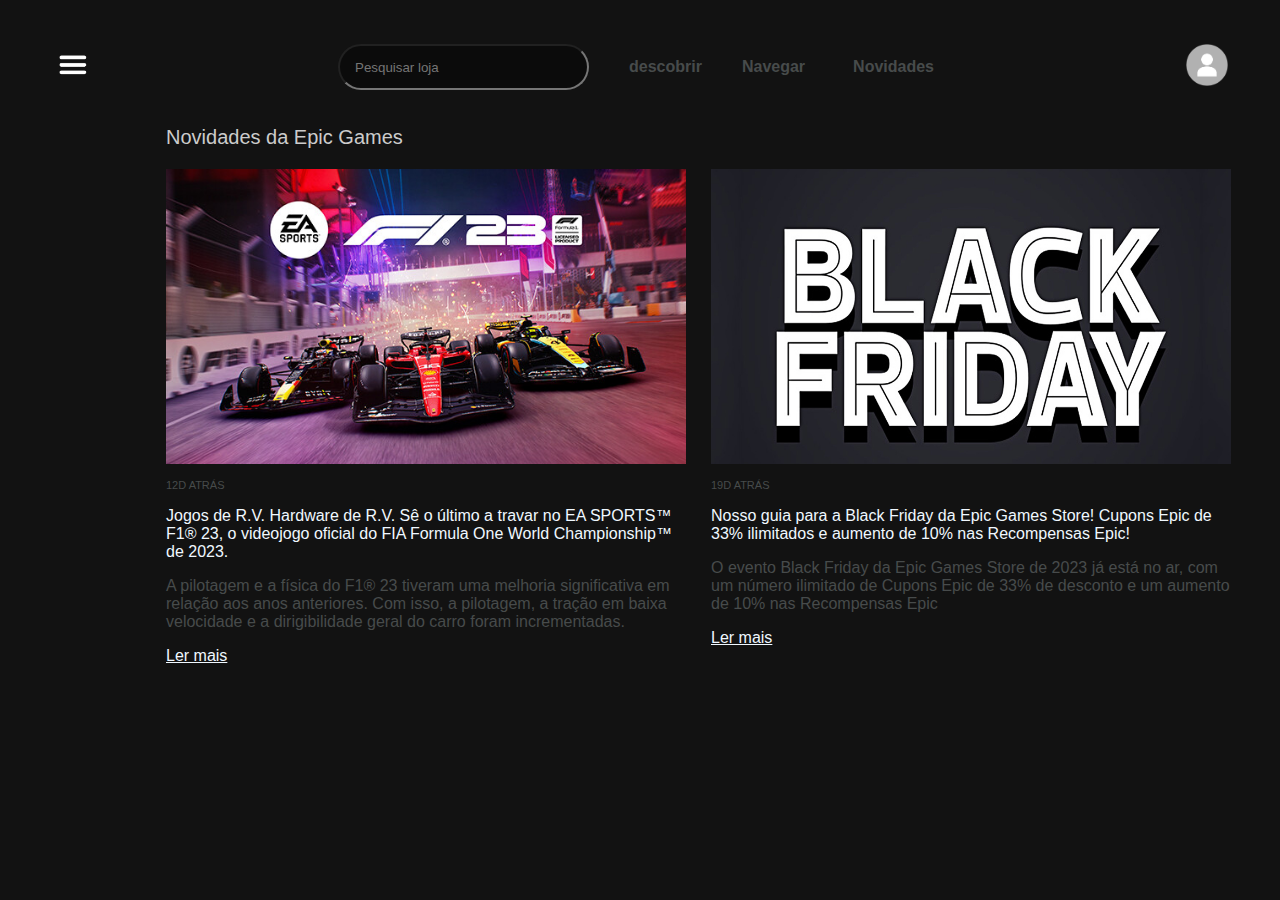
<file: novidades.html>
<!DOCTYPE html>
<html lang="pt-br">
<head>
    <meta charset="UTF-8">
    <meta name="viewport" content="width=device-width, initial-scale=1.0">
    <title>Document</title>
    <link rel="stylesheet" href="style.css">
    <link rel="stylesheet" href="arrumar.css">

</head>
<body>
    <div class="menus">
        <nav class="escondido" >
        <li class="tab" >
          <div class="lado1">
            <h3 class="jogar" >Jogar</h3>
            <div class="nome-icons"><img class="icon" src="fort-icon.png" alt="">fortnite</div>
            <div class="nome-icons"><img class="icon" src="rocket.png" alt="">Rocket league</div>
            <div class="nome-icons"><img class="icon" src="mine (1).png" alt="">minecraft</div>
            
            <h3 class="jogar1" >descobrir</h3>
            <div class="nome-icons1"><img class="icon" src="art.png" alt="">ArtStation</div>
            <div class="nome-icons1"><img class="icon" src="epic.png" alt="">Epic Games Store</div>
          </div>
  
          <div class="lado3">
            <h3 class="jogar" >Crie</h3>
            <div class="canto"><img class="icon" src="unreal (1).png" alt="">Unreal Engine</div>
            <div class="canto"><img class="icon" src="epic.png" alt="">Epic Games</div>
            <div class="canto"><img class="icon" src="fort-icon.png" alt="">postal de criadores</div>
            <div class="canto"><img class="icon" src="epic.png" alt="">Serviços Online Da Epic</div>
            <div class="canto"><img class="icon" src="epic.png" alt="">Comunidades De Desenvolvedores</div>
          </div>
  
        </li>
        </nav>
        <div class="menu--barra"><img class="fundo" src="menu.png" width="50px" alt="menu_icon"></div>
  
        
        <div class="menu--navegacao">
            <input class="pesquisa" placeholder="Pesquisar loja">
            <div class="descobrir" ><a href="index.html"><h4 class="afastar" >descobrir</h4></a> </div>
            <div class="navegar"><h4>Navegar</h4>
                <li class="tema">
                    
             <div class="categoria" ><a href="" class="falso">ação</a></div>
             <div class="categoria" ><a href="" class="falso">aventura</a></div>
             <div class="categoria" ><a href="" class="falso">casual</a></div>
             <div class="categoria" ><a href="" class="falso">comedia</a></div>
             <div class="categoria" ><a href="" class="falso">construção</a></div>
             <div class="categoria" ><a href="" class="falso">corrida</a></div>
             <div class="categoria" ><a href="" class="falso">terror</a></div>
             <div class="categoria" ><a href="" class="falso">esporte</a></div>
           </li>
           
          </div>
          <div class="novidades"> <h4>Novidades</h4> 

        </div>
        </div>
        <div class="usuario">
          <a href="login.html"><img class="fundo" src="login.png" width="50px" alt="sua conta"></a>
        </div>
        </div>


        <main class="espaco" >
    <div class="tudinho">
  
        <div class="dividir">
  
          <div class="news">
  
            <p class="l" >Novidades da Epic Games</p>
            <img  class="informacoes" src="f1.jpg" alt="">
  
        <div class="baixo">
  
          <p class="data">12D ATRÁS</p>
          <p class="info" >Jogos de R.V. Hardware de R.V. Sê o último a travar no EA SPORTS™ F1® 23, o videojogo oficial do FIA Formula One World Championship™ de 2023.</p>
  
          <p class="text" >A pilotagem e a física do F1® 23 tiveram uma melhoria significativa em relação aos anos anteriores. Com isso, a pilotagem, a tração em baixa velocidade e a dirigibilidade geral do carro foram incrementadas.</p>
  
          <a  class="meu" href="">  <p class="ler" >Ler mais</p>
          </a>
  
        </div>
  
          </div>
  
  
          <div class="black" >
            <img  class="friday" src="black.png" alt="">
  
            <div class="baixo">
  
              <p class="data">19D ATRÁS</p>
              <p class="info" > Nosso guia para a Black Friday da Epic Games Store! Cupons Epic de 33% ilimitados e aumento de 10% nas Recompensas Epic!<p>
  
              <p class="text" >O evento Black Friday da Epic Games Store de 2023 já está no ar, com um número ilimitado de Cupons Epic de 33% de desconto e um aumento de 10% nas Recompensas Epic</p>
  
              <a  class="meu" href="">  <p class="ler" >Ler mais</p>
  
              </a>
  
          </div>
  
        </div>
  
  
</div>

    </main>




  <script src="script.js"></script>
</body>
</html>
</file>
<file: style.css>
@import url('https://fonts.googleapis.com/css2?family=Nova+Square&family=Vina+Sans&display=swap');

html {
    scroll-behavior: smooth;
}

body {
    background-color: rgb(18, 18, 18);
    color: aliceblue;
    font-family: Inter,sans-serif;
   
}

.tudo{
    margin-right: auto;
    margin-left: auto;
    width: 75%;
    
}
.menus{
    display: flex;
  justify-content: space-between;
  align-items: center;
    padding: 0.9rem 2.5rem;
    gap: 1.25rem;
    background-color: rgb(18, 18, 18);
   font-family: Arial, Helvetica, sans-serif;
   position: sticky;
   top: 0;
    z-index: 999;
}

.fundo{
    background-color: rgb(18, 18, 18);
}

.navegar{
    gap:  1.25rem;
    color: rgb(71, 75, 75);
    padding: 0.9rem 2.5rem;
    text-decoration: none;
}

.novidades{
    gap:  1.25rem;
    color: rgb(71, 75, 75);
    padding: 0.9rem 0.5rem;
    text-decoration: none;
}

.pesquisa{
    align-items: center;
    padding-left: 15px;
    display: flex;
    width: 230px;
    border-radius: 24px;
    background-color:  rgba(0, 0, 0, 0.342);
    height: 40px;
    color: aliceblue;
    
}

.menu--navegacao{
    display: flex;
  justify-content: center;
  align-items: center;
  padding-left: 0.9rem 2.5rem;
}



h4:link {
    text-decoration: none;
}

h4:visited {
    color: rgb(71, 75, 75);

}
h4:hover,
h4:hover {
    color: aliceblue;
}
a:link {
    text-decoration: none;
    color: rgb(71, 75, 75);
}

.gta{
    width: 800px;
    height: 450px;
    border-radius: 3%;
    object-fit: cover;
}

.mini-g{
    width: 64px;
    height: 96px;
    border-radius: 4px;
    object-fit: cover;
}

.p1{
    display: flex;
    align-items: center;
    gap: 10px;
    margin-top: 80px;
}

.p2{
    display: flex;
    align-items: center;
    gap: 10px;
    margin-top: 80px;
}

.p3{
    display: flex;
    align-items: center;
    gap: 10px;
    margin-top: 80px;
}

.p4{
    display: flex;
    align-items: center;
    gap: 10px;
    margin-top: 80px;
}

.gta-5{
    color: aliceblue;
    font-size: 12px;
    
}

.mini-f{
    width: 64px;
    height: 96px;
    border-radius: 4px;
    object-fit: cover;
   
}

.fortnite{
    color: aliceblue;
    font-size: 12px;

}
 
.mini-v{
    width: 64px;
    height: 96px;
    border-radius: 4px;
    object-fit: cover;
    
}

 
.mini-r{
    width: 64px;
    height: 96px;
    border-radius: 4px;
    object-fit: cover;
    
    }



.trocar--img{
margin-top: -50px;
cursor: pointer;
}

.imgs{
    display: grid;
    grid-template-columns: 1fr 180px;
    gap: 25px;
}


.promocao{
    font-size: 25px;
    margin-top: 150px;
}

.precos{
    display: flex;
    gap: 35px;
}

.fifa{
    width: 200px;
    height: 300px;
    object-fit: cover;
}

.fc24{
    color: rgb(255, 255, 255);
    position: relative;

}

.for{
    position: relative;
}

.mine{
    position: relative;
}

.ground{
    position: relative;
}

.forzan{
    width: 200px;
    height: 300px;
    object-fit: cover;
}

.minecraft{
    width: 200px;
    height: 300px;
    object-fit: cover;
}

.grounded{
    width: 200px;
    height: 300px;
    object-fit: cover;
}

.pzinho{
    font-size: 11px;
    font-family: 'Nova Square', sans-serif;
    font-family: 'Vina Sans', sans-serif;
    color: rgb(119, 119, 119);
}

h2{
    font-size: 16px;
}
.desconto{
color: rgb(255, 255, 255);
background-color: rgba(0, 0, 0, 0.404);
padding: 5px 10px;
text-transform: uppercase;
letter-spacing: 1.5px;
font-weight: 100px;
position: absolute;
border-radius: 9px;
top: -24px;
left: -26px;
}

.desconto3{
    color: rgb(255, 255, 255);
    background-color: rgba(0, 0, 0, 0.404);
    padding: 5px 10px;
    text-transform: uppercase;
    letter-spacing: 1.5px;
    font-weight: 100px;
    position: absolute;
    border-radius: 9px;
    top: -24px;
    left: -26px;
    }
    .desconto4{
        color: rgb(255, 255, 255);
        background-color: rgba(0, 0, 0, 0.404);
        padding: 5px 10px;
        text-transform: uppercase;
        letter-spacing: 1.5px;
        font-weight: 100px;
        position: absolute;
        border-radius: 9px;
        top: -24px;
        left: -26px;
        }

        .desconto5{
            color: rgb(255, 255, 255);
            background-color: rgba(0, 0, 0, 0.404);
            padding: 5px 10px;
            text-transform: uppercase;
            letter-spacing: 1.5px;
            font-weight: 100px;
            position: absolute;
            border-radius: 9px;
            top: -24px;
            left: -26px;
            }

.sumir{
color: aliceblue;

}


.desconto2{
    text-decoration: line-through;
}
span{
font-size: 14px;
}

.margem{
    margin-left: 10px;
    color: aliceblue;
}

.vendidos{
    color: aliceblue;
    font-size: 16px;

}
button{
    background-color: #202020;
    border: color white;
    color: aliceblue;
}

.ver{
    border: 1px solid aliceblue ;
    display: inline-flex;
    position: relative;
    border-radius: 4px;
    text-transform: uppercase;
    text-align: center;
    align-items: center;
    padding: 0px 20px;
    background-color: transparent;
    height: 34px;
    width: auto;
    font-size: 8px;
   
}

.mais{
    /* justify-content: space-between; */
    gap: 100px;
    display: flex;
    align-items: center;
    margin: 0px 0px 10px;
  
}

.linha{
    margin-top: 130px;
    padding-right: 20px;
    border-right: 0.5px solid #cccccc54;
    width: fit-content;
    margin-bottom: 100px;
}

.imgz{
    height: 64px;
    width: 48px;
    object-fit: cover;
    border-radius: 5px;
}

.gta{
    width: 100%;
    height: 100%;
}

li {
    list-style: none;
}

.conteudo{
    display: flex;
    padding: 10px;
}

.lista{
    padding-left: 20px;
}


.pe{
    font-size: 12px;
}

.nome{
    font-size: 14px;
}

.tabela{
    display: flex;
    gap: 20px;
}

.linha1{
    margin-top: 130px;
    padding-right: 20px;
    border-right: 0.5px solid #cccccc54;
    width: fit-content;
    margin-bottom: 100px;
}

.linha0{
    margin-top: 130px;
    margin-bottom: 100px;
}

.espera{
    color:rgb(52, 54, 54);
}









.footer{
    background-color: #202020;
    border-top:none ;
    padding: 1.25em 4.5em 2.5em;
    text-size-adjust: 100%;
    font-family: OpenSans,sans-serif;
    font-size: 16px;
}
.social-media--container {
    font-size: 1.45rem;
    transition: color .3s ease-in-out;
    display: flex;
    justify-content: space-between;
    
}

.fa-xl:hover {
    color: #007aff;
    transition: color .3s ease-in-out;
}
.fa-xl{
    padding-left: 10px;
}
span{
    color: #cccccc7e;
    font-size: .86em;
    font-weight: bold;
}
.dedicatoria {
    padding-top: 30px;
}
p{
    font-size: 13px;
    color: #cccccc;
}






.escondido{
    background-color: #202020;
    padding: 30px;
    margin: 0px;
    font-size: 14px;
    color:rgb(193, 199, 199);
    position: absolute;
    margin: 0px;
    border-radius: 1rem;
    /* inset-block-start: 5.5rem;
    inset-inline: 13rem;
    padding-block: 1.5rem;
    padding-inline: 2.5rem; */
    left: 45px;
    top: 75px;
    width: 620px;
    display: none;
    /* visibility: hidden; */
}

.tab{
    display: grid;
    grid-template-columns: 1fr  1fr;
}

.jogar{
font-size: 20px;
font-family: "Inter Tight", sans-serif;
margin: 2px;
}

.jogar1{
    font-size: 20px;
    font-family: "Inter Tight", sans-serif;
    margin-bottom: 0px;
    margin-top: 40px;
    }

.canto{
    padding-top: 10px;
    display: flex;
    align-items: center;
    gap: 10px;
}


.icon{
    width: 20px;
    height: 20px;
    padding-bottom: 2px;
}

.nome-icons{
    display: flex;
    align-items: center;
    gap: 10px;
    padding-top: 10px;
}

.nome-icons1{
    display: flex;
    align-items: center;
    gap: 10px;
    padding-top: 10px;
}

.tema{
    display: flex;
    gap: 40px;
    background-color: #202020;
    padding: 30px;
    margin: 0px;
    font-size: 14px;
    color:rgb(193, 199, 199);
    position: absolute;
    margin: 0px;
    border-radius: 1rem;
    left: 570px;
    top: 90px;
    width: 200px;
    height: 130px;
    display: none;
}

.categoria{
    gap: 20px;
    display: flex;
}


a:link {
    text-decoration: none;
}

a:visited {
    color: #474b4b;

}
a:hover,
a:hover {
    color: aliceblue;
}

.afastar{
    padding-left: 40px;
}


.espaco{
    margin-right: auto;
    margin-left: auto;
    width: 75%;
}

.informacoes{
    width: 520px;
    height: 295px;
    margin-top: 10px;
}

.l{
    font-size: 20px;
    margin: 0px 0px 10px;
}

.dividir{
    display: flex;
}

.friday{
    width: 520px;
    height: 295px;
    font-size: 20px;
    padding-top: 43px;

}

.data{
    font-size: 11px;
    color: #474b4b;
    font-family: Arial, Helvetica, sans-serif;
}

.info{
    font-size: 16px;
    color: aliceblue;
    font-family: Arial, Helvetica, sans-serif;
}

.text{
    font-size: 16px;
    color: #474b4b;
    font-family: Arial, Helvetica, sans-serif;
}

.ler{
    font-size: 16px;
    color: aliceblue;
    font-family: Arial, Helvetica, sans-serif;
    text-decoration: underline;
}

.black{
    padding-left: 25px;
}

.tudinho{
 display: flex;
}
</file>
<file: arrumar.css>
@media(max-width: 1300px){
    .tudinho{
        display: grid;
    }
}
</file>
